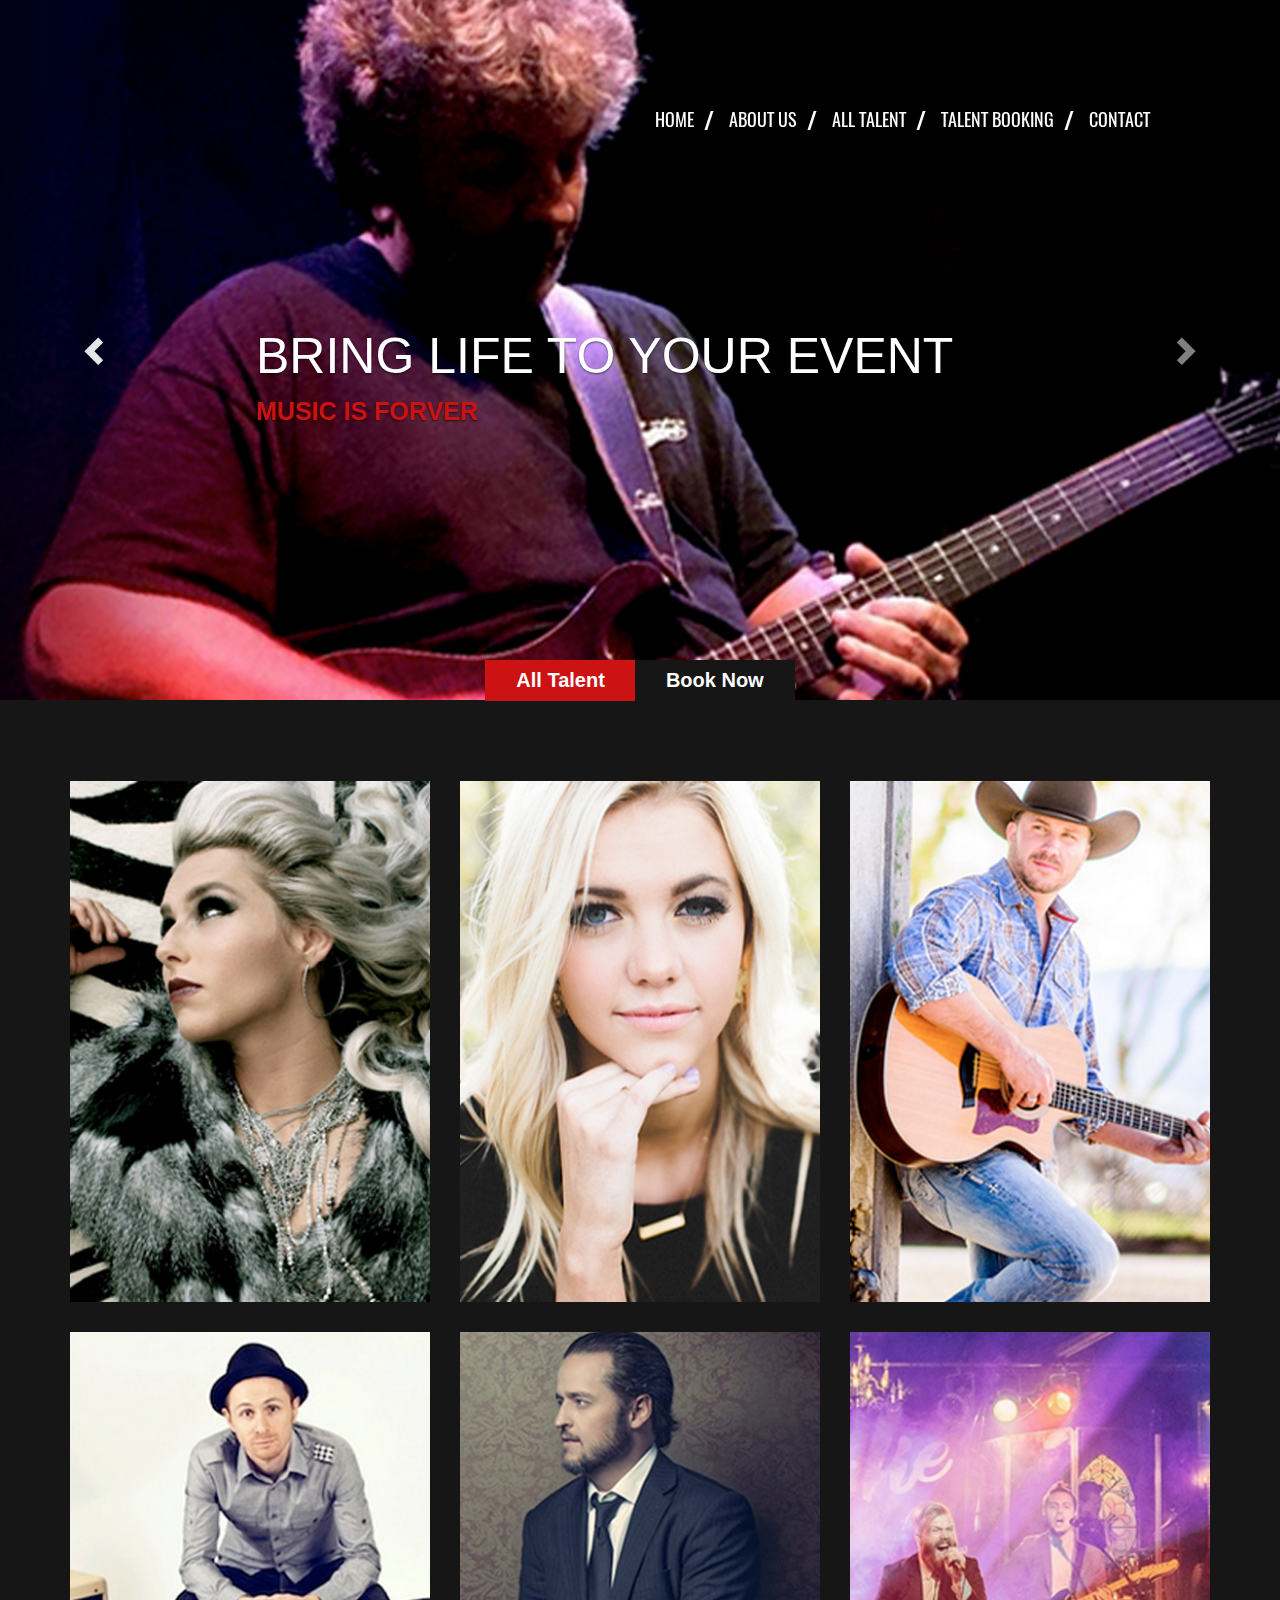
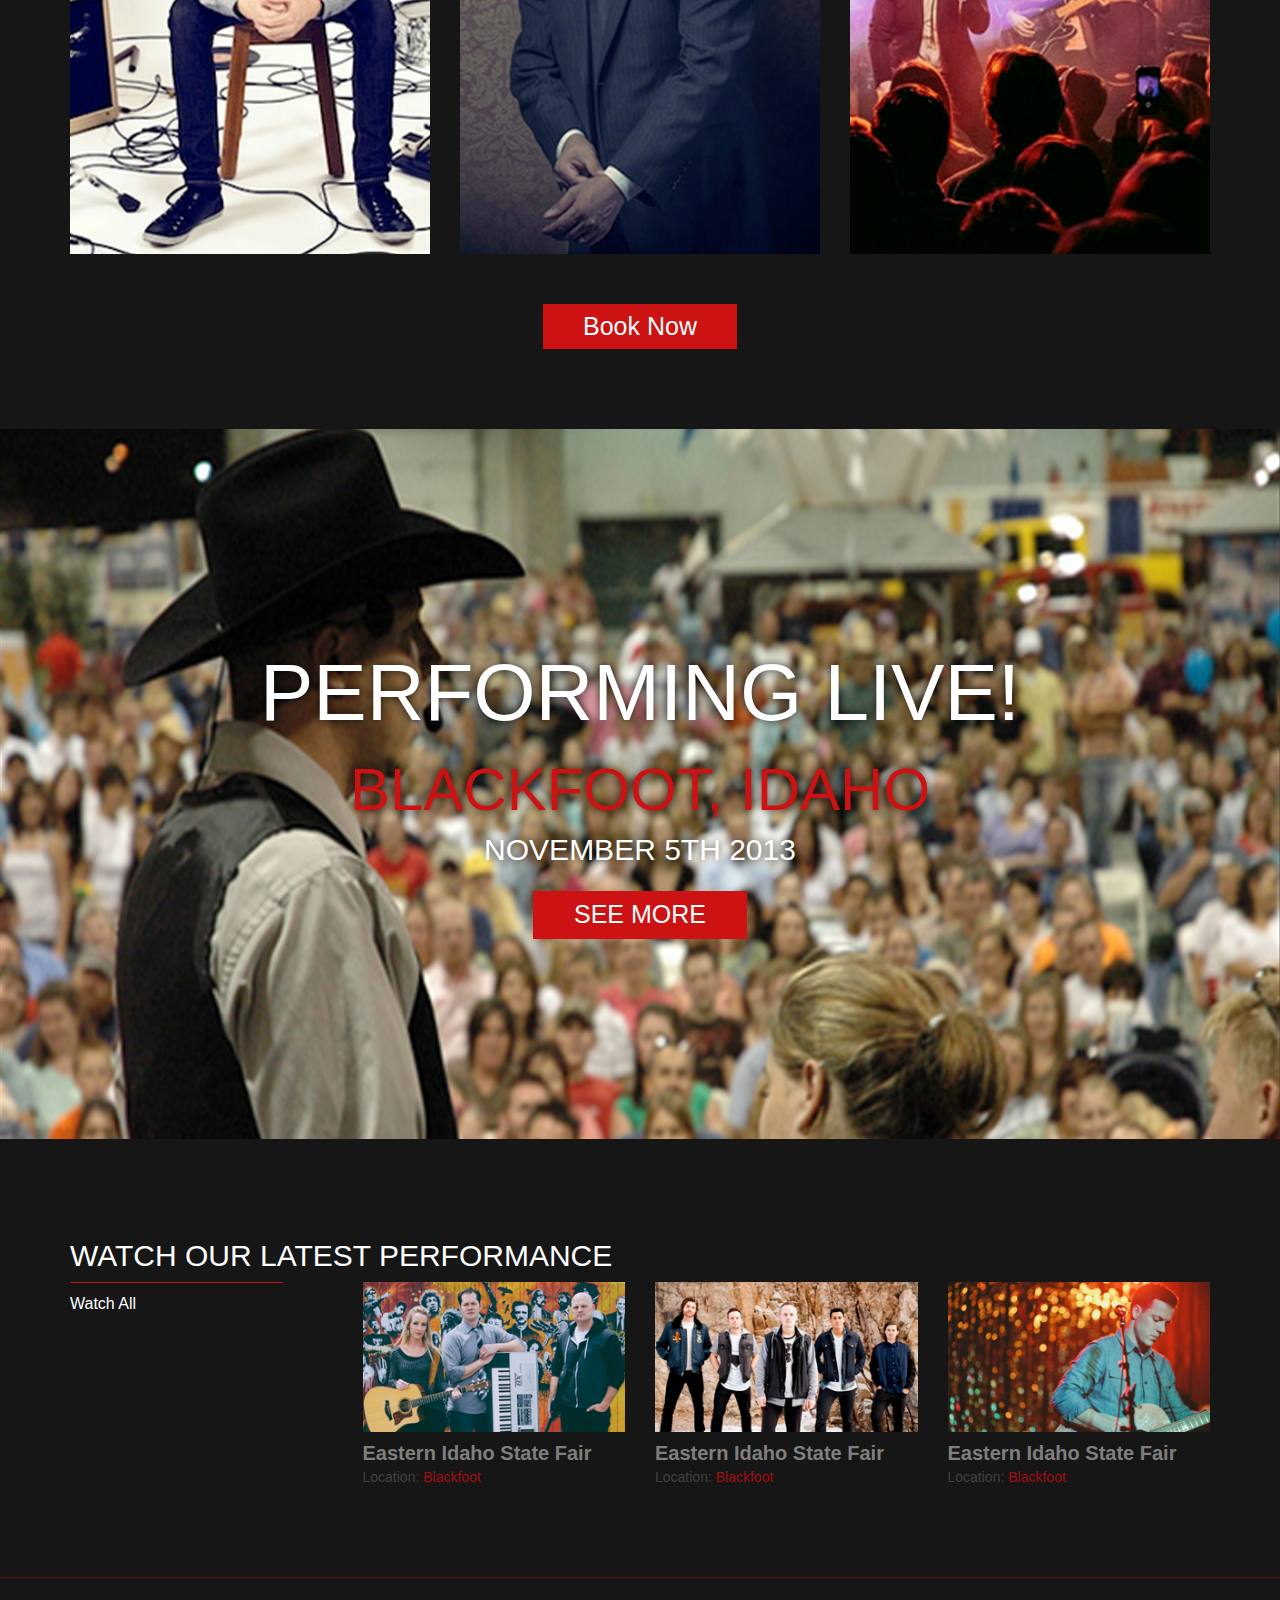
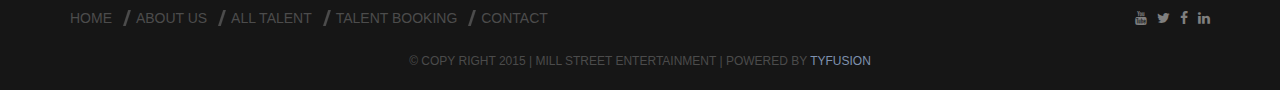
<file: index.html>
<!DOCTYPE html>
<html lang="en">
  <head>
    <meta charset="utf-8">
    <meta http-equiv="X-UA-Compatible" content="IE=edge">
    <meta name="viewport" content="width=device-width, initial-scale=1">
    <title>Mill Street</title>
    <link href="css/bootstrap.min.css" rel="stylesheet">
	<link rel="stylesheet" href="https://maxcdn.bootstrapcdn.com/font-awesome/4.4.0/css/font-awesome.min.css">
	<link href="style.css" rel="stylesheet">
    <!--[if lt IE 9]>
      <script src="https://oss.maxcdn.com/html5shiv/3.7.2/html5shiv.min.js"></script>
      <script src="https://oss.maxcdn.com/respond/1.4.2/respond.min.js"></script>
    <![endif]-->
  </head>
  <body>
    <header>
	<div class="container main-nav">
		<div class="row">
		<div class="col-sm-12">
					<nav class="navbar navbar-default navbar-static-top my-nav">
        <div class="navbar-header">
          <button type="button" class="navbar-toggle collapsed" data-toggle="collapse" data-target="#navbar" aria-expanded="false" aria-controls="navbar">
            <span class="sr-only">Toggle navigation</span>
            <span class="icon-bar"></span>
            <span class="icon-bar"></span>
            <span class="icon-bar"></span>
          </button>
          <a class="navbar-brand" href="#"></a>
        </div>
        <div id="navbar" class="navbar-collapse collapse">
          <ul class="nav navbar-nav navbar-right">
           <li><a href="#">Home</a></li>
           <li><a href="#">About us</a></li>
		   <li><a href="#">All Talent</a></li>
		   <li><a href="#">Talent Booking</a></li>
		   <li><a href="#">Contact</a></li>
          </ul>
        </div>
    </nav>
				
				</div>
		</div>
	</div>
		<div class="slider">
		<div id="carousel-example-captions" class="carousel slide carousel-fade" data-ride="carousel">
      <ol class="carousel-indicators">
        <li data-target="#carousel-example-captions" data-slide-to="0" class=""></li>
        <li data-target="#carousel-example-captions" data-slide-to="1" class=""></li>
        <li data-target="#carousel-example-captions" data-slide-to="2" class="active"></li>
      </ol>
      <div class="carousel-inner" role="listbox">
        <div class="item">
		<img src="images/slider.jpg" alt="first-image">
		<div class="carousel-caption">
            <h3>Bring Life To your event</h3>
            <p>music is forver</p>
          </div>
        </div>
        <div class="item">
		<img src="images/slider.jpg" alt="sec-image">
		<div class="carousel-caption">
            <h3>Bring Life To your event</h3>
            <p>music is forver</p>
          </div>
        </div>
        <div class="item active">
		<img src="images/slider.jpg" alt="third-image">
		<div class="carousel-caption">
            <h3>Bring Life To your event</h3>
            <p>music is forver</p>
          </div>
        </div>
      </div>
      <a class="left carousel-control" href="#carousel-example-captions" role="button" data-slide="prev">
        <span class="glyphicon glyphicon-chevron-left" aria-hidden="true"></span>
        <span class="sr-only">Previous</span>
      </a>
      <a class="right carousel-control" href="#carousel-example-captions" role="button" data-slide="next">
        <span class="glyphicon glyphicon-chevron-right" aria-hidden="true"></span>
        <span class="sr-only">Next</span>
      </a>
    </div>
		</div>
		<div class="container btnss">
			<div class="row">
				<div class="col-sm-12 text-center"><div class="btn-group">
  <a type="button" class="btn btn-primary slid-btn">All Talent</a>
  <a type="button" class="btn btn-primary slid-btnsec">Book Now</a>
</div></div>
				
			</div>
		</div>
	</header>
	
	<section>
	
	
	<div class="tlnt">
		<div class="container">
		<div class="row">
			<div class="col-sm-4 col-xs-6 text-center">
			 <div class="thumbnail"><a href="#">
                <div class="caption">
                    <h4>Amy<br>whitcomb</h4>
                    <p>See Profile</p>
                </div>
                <img src="images/img1.png" alt="gallery-img"></a>
            </div>
			</div>
			<div class="col-sm-4 col-xs-6 text-center">
			<div class="thumbnail">
                <a href="#"><div class="caption">
                    <h4>Kenz Hall <br> Singer </h4>
                    <p>See Profile</p>
                </div>
                <img src="images/img2.png" alt="gallery-img"></a>
            </div>
			</div>
			<div class="col-sm-4 col-xs-6 text-center">
			<div class="thumbnail">
                <a href="#"><div class="caption">
                   <h4>Charley<br>jenkins</h4>
                    <p>See Profile</p>
                </div>
                <img src="images/img3.png" alt="gallery-img"></a>
            </div>
			 </div>
			<div class="col-sm-4 col-xs-6 text-center">
			<div class="thumbnail">
                <a href="#"><div class="caption">
                    <h4>Preston <br>Pugmire </h4>
                    <p>See Profile</p>
                </div>
                <img src="images/img4.png" alt="gallery-img"></a>
            </div>
			 </div>
			<div class="col-sm-4 col-xs-6 text-center">
			<div class="thumbnail">
                <a href="#"><div class="caption">
                    <h4>Paul <br> Cardall </h4>
                    <p>See Profile</p>
                </div>
                <img src="images/img5.png" alt="gallery-img"></a>
            </div>
			 </div>
			 <div class="col-sm-4 col-xs-6 text-center">
			<div class="thumbnail">
                <a href="#"><div class="caption">
                    <h4>The <br> Str!ke </h4>
                    <p>See Profile</p>
                </div>
                <img src="images/img6.png" alt="gallery-img"></a>
            </div>
			 </div></div>
			<div class="row"><div class="col-sm-12 text-center"><a href="#" class="btn btn-default bknow">Book Now</a></div>
		</div>
		</div>
	</div>
	
	
	<div class="fl-img">
		<div class="container">
			<div class="row">
				<div class="col-sm-12 text-center slf-frmt">
					<h1>performing live!</h1>
					<h2>Blackfoot, Idaho</h2>
					<h4>november 5th 2013</h4>
					<a href="#" class="btn btn-default my-btn-se">See More</a>
				</div>
			</div>
		</div>
	</div>
	
	
	<div class="watch">
		<div class="container">
			<div class="row">
				<div class="col-sm-12 watc"><h3>watch our latest performance</h3></div>
				<div class="col-sm-3 wtc"><div class="well dif"><a href="#">Watch All</a></div></div>
				<div class="col-sm-3 wtc-dif"><a href="#"><img src="images/img7.png" alt="gallery-img"/></a>
				<h4>Eastern Idaho State Fair</h4>
				<p><span class="loc">Location:</span>  Blackfoot</p>
				</div>
								<div class="col-sm-3 wtc-dif"><a href="#"><img src="images/img8.png" alt="gallery-img"/></a>
				<h4>Eastern Idaho State Fair</h4>
				<p><span class="loc">Location:</span>  Blackfoot</p>
				</div>
								<div class="col-sm-3 wtc-dif"><a href="#"><img src="images/img9.png" alt="gallery-img"/></a>
				<h4>Eastern Idaho State Fair</h4>
				<p><span class="loc">Location:</span>  Blackfoot</p>
				</div>
			</div>
		</div>
	</div>
	
	
	
	</section>
	
	<footer>
	
		<div class="container">
			<div class="row">
				<div class="col-sm-6">
					<ul class="ft-nav">
						<li><a href="#">Home</a></li>
						<li><a href="#">About us</a></li>
						<li><a href="#">All Talent</a></li>
						<li><a href="#">Talent Booking</a></li>
						<li><a href="#">Contact</a></li>
					</ul>
				</div>
				<div class="col-sm-6 text-right social">
				<p><a href="#"><i class="fa fa-youtube"></i></a><a href="#"><i class="fa fa-twitter"></i></a><a href="#"><i class="fa fa-facebook"></i></a><a href="#"><i class="fa fa-linkedin"></i></a></p>
				</div>
				
				<div class="col-sm-12 text-center copy">
				<p>&copy; Copy Right 2015 | Mill Street Entertainment | Powered by <a href="http://tyfusion.com">Tyfusion</a></p>
				</div>
			</div>
		</div>
	
	</footer>

	
    <script src="https://ajax.googleapis.com/ajax/libs/jquery/1.11.3/jquery.min.js"></script>
    <script src="js/bootstrap.min.js"></script>
	<script>
	 $( document ).ready(function() {   
 
    $('.thumbnail').hover(
        function(){
            $(this).find('.caption').fadeIn(250); //.fadeIn(250)
        },
        function(){
            $(this).find('.caption').fadeOut(250); //.fadeOut(205)
        }
    ); 
});
	</script>
  </body>
</html>
</file>
<file: style.css>
@font-face {
	font-family: Oswald;
	src: url('fonts/Oswald-Regular.ttf');
}
body{
	background: #161616;
}
.carousel-fade .carousel-inner .item {
  opacity: 0;
  -webkit-transition-property: opacity;
  -moz-transition-property: opacity;
  -o-transition-property: opacity;
  transition-property: opacity;
}
.carousel-fade .carousel-inner .active {
  opacity: 1;
}
.carousel-fade .carousel-inner .active.left,
.carousel-fade .carousel-inner .active.right {
  left: 0;
  opacity: 0;
  z-index: 1;
}
.carousel-fade .carousel-inner .next.left,
.carousel-fade .carousel-inner .prev.right {
  opacity: 1;
}
.carousel-fade .carousel-control {
  z-index: 2;
}
.main-nav {
    position: absolute;
}
.my-nav {
    margin-top: 100px;
    background: transparent;
    border: 0px;
    padding-bottom: 1px;
}
.btnss {
    margin-top: -40px;
}
ul.nav.navbar-nav.navbar-right li a {
    color: #fff;
    text-transform: uppercase;
    font-size: 18px;
	font-family: Oswald;
}
ul.nav.navbar-nav.navbar-right li a:hover {
    color: #cb1114;
}
.fl-img {
    background: url("images/main.jpg");
    padding-top: 200px;
    padding-bottom: 200px;
    background-size: 100% 100%;
}
.ft-nav {
    list-style: none;
    padding-left: 0px;
}
.tlnt img {
    width: 100%;
}
.tlnt {
    margin-top: 80px;
    margin-bottom: 80px;
}
.watch img {
    width: 100%;
}
.watch {
    margin-top: 80px;
    margin-bottom: 80px;
}
.ft-nav li {
    display: inline;
}
footer {
    border-top: 1px solid #561415;
    padding-top: 30px;
    padding-bottom: 10px;
}
ul.ft-nav li {
    background: url("images/icon.png");
    background-repeat: no-repeat;
    background-position: center right;
}

ul.ft-nav li a {
    padding-right: 20px;
    color: #4c4c4c;
    text-decoration: none;
    font-size: 14px;
    text-transform: uppercase;
}
ul.ft-nav li:last-child {
	background:none;
}
.copy p {
    color: #4b4b4b;
    font-size: 12px;
    text-transform: uppercase;
}
.copy a {
    color: #7e91ae;
	text-decoration:none;
}
.copy {
    margin-top: 15px;
}
ul.nav.navbar-nav.navbar-right li {
    background: url("images/icons.png");
    background-repeat: no-repeat;
    background-position: center right;
}
ul.nav.navbar-nav.navbar-right li:last-child {
    background: none;
}
.nav>li>a {
    position: relative;
    display: block;
    padding: 10px 15px;
    padding-right: 20px;
}
.carousel-caption {
    right: 20%;
    left: 20%;
    padding-bottom: 240px;
	text-align: left;
}
.carousel-caption h3 {
    font-size: 50px;
    text-transform: uppercase;
}
.carousel-caption p {
    color: #cc1213;
    text-transform: uppercase;
    font-size: 25px;
    font-weight: bold;
}
.slid-btn {
    border-radius: 0px;
    background: #CC1213;
    border: 1px solid #CC1213;
    font-size: 20px;
    padding: 5px 30px;
	font-weight:bold;
}
.slid-btnsec {
    font-size: 20px;
    padding: 5px 30px;
    border-radius: 0px;
    background: #161616;
    border: 1px solid #161616;
	font-weight:bold;
}
.thumbnail {
    position:relative;
    overflow:hidden;
}
 
.caption {
    position: absolute;
    top: 0;
    right: 0;
    background: rgba(255, 255, 255, 0.85);
    width: 100%;
    height: 100%;
    padding: 2%;
    display: none;
    text-align: center;
    color: #fff !important;
    z-index: 2;
}
.thumbnail {
    display: block;
    padding: 0px;
    margin-bottom: 30px;
    line-height: 1.42857143;
    background-color: #fff;
    border: 0px solid #ddd;
    border-radius: 0px;
}
.caption h4 {
    margin-top: 55%;
    color: #161616;
    font-size: 45px;
    text-transform: uppercase;
}
.caption p {
    text-transform: uppercase;
    color: #cb1313;
    font-size: 16px;
    font-weight: bold;
}
.bknow {
    background: #CC1213;
    border: 0px;
    border-radius: 0px;
    padding: 5px 40px;
    font-size: 25px;
    color: #fff;
    margin-top: 20px;
}
.carousel-indicators {
    display: none;
}
.slf-frmt h1 {
    font-size: 45px;
    text-transform: uppercase;
    color: #fff;
    text-shadow: 0 1px 2px rgba(0, 0, 0, 0.85);
}
.slf-frmt h1 {
    font-size: 80px;
    text-transform: uppercase;
    color: #fff;
    text-shadow: 0 0px 10px rgba(0, 0, 0, 0.85);
}
.slf-frmt h2 {
    font-size: 60px;
    color: #cc1213;
    text-transform: uppercase;
    text-shadow: 0 0px 10px rgba(0, 0, 0, 0.85);
}
.slf-frmt h4 {
    text-transform: uppercase;
    text-shadow: 0 0px 10px rgba(0, 0, 0, 0.85);
    color: #fff;
    font-size: 30px;
}
.my-btn-se {
    background: #CC1213;
    font-size: 25px;
    text-transform: uppercase;
    border-radius: 0px;
    border: 1px solid #CC1213;
    color: #fff;
    padding: 5px 40px;
    margin-top: 15px;
}
.watc h3 {
    font-size: 30px;
    color: #fff;
    text-transform: uppercase;
}
.wtc a {
    font-size: 16px;
    color: #fff;
	text-decoration: none;
}
.dif {
    background: transparent;
    border-top: 1px solid #cc1213 !important;
    border: 0px;
    padding-left: 0px;
    margin-right: 50px;
    padding-top: 10px;
    border-radius: 0px;
}
.wtc-dif h4 {
    font-size: 20px;
    color: #7f7f7f;
    font-weight: bold;
    margin-bottom: 3px;
}
.wtc-dif p {
    font-size: 14px;
    color: #a10f10;
}
.loc {
    color: #424242;
}
.social a {
    margin-left: 10px;
    color: #7f7f7f;
}
@media (max-width : 767px){
	.my-nav {
    margin-top: 20px;
    margin-bottom: 30%;
}
.main-nav {
    position: absolute;
    width: 100%;
}
.carousel-caption h3 {
    font-size: 25px;
}
.carousel-caption p {
    font-size: 15px;
}
.carousel-caption {
    padding-bottom: 70px;
}
ul.nav.navbar-nav.navbar-right li {
    background: none;
}
.navbar-default .navbar-collapse, .navbar-default .navbar-form {
    border-color: #e7e7e7;
    background: rgba(149, 149, 149, 0.9);
}

.caption h4 {
    margin-top: 45%;
    color: #161616;
    font-size: 35px;
    text-transform: uppercase;
}
.slf-frmt h1 {
    font-size: 35px;
}
.slf-frmt h2 {
    font-size: 25px;
}
.slf-frmt h4 {
    font-size: 18px;
}
.fl-img {
    background-size: cover;
}
.my-btn-se {
    font-size: 18px;
}
.bknow {
    font-size: 18px;
}
.watc h3 {
    font-size: 25px;
}
.wtc a {
    font-size: 15px;
}
.dif {
    margin-bottom: 50px;
}
.wtc-dif {
    margin-bottom: 40px;
}
.ft-nav {
    text-align: center;
    font-size: 12px;
}
ul.ft-nav li a {
    font-size: 12px;
}.social {
    text-align: center;
}
.copy p {
    font-size: 10px;
}
}
</file>
